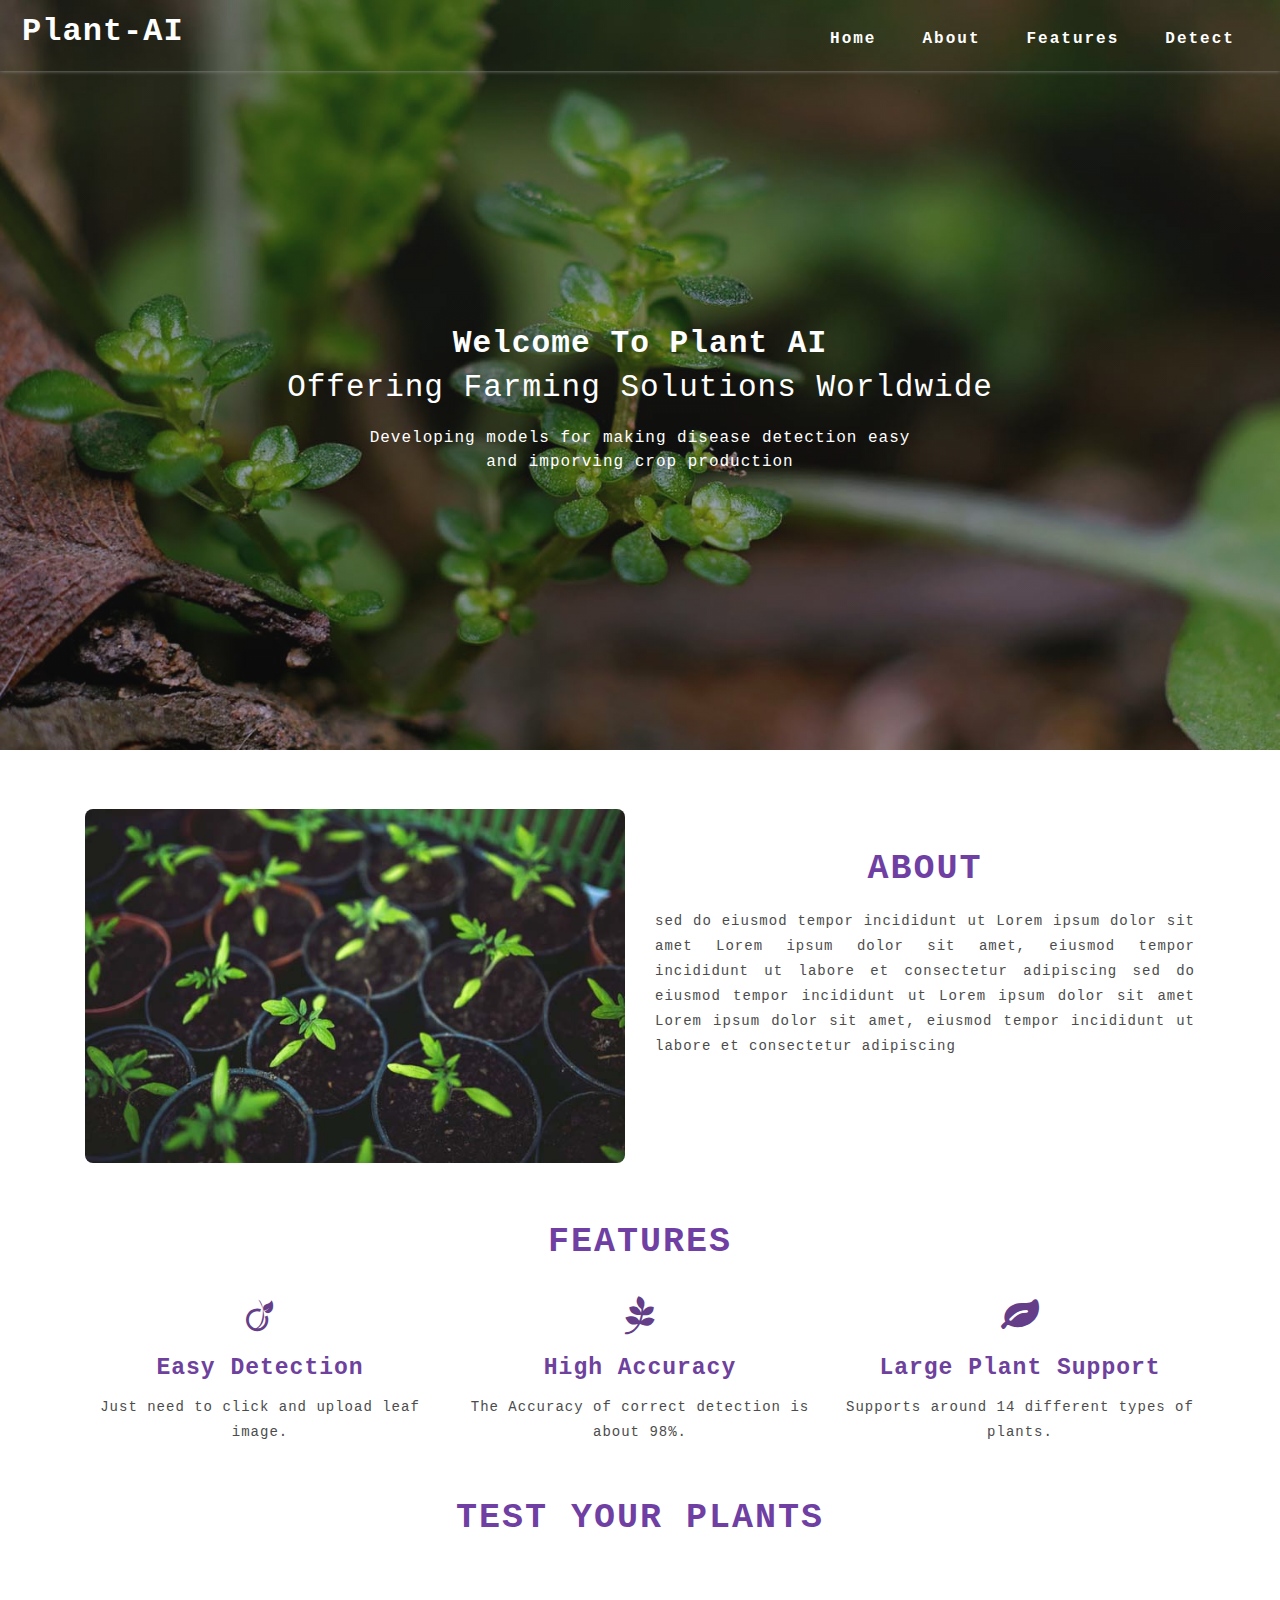
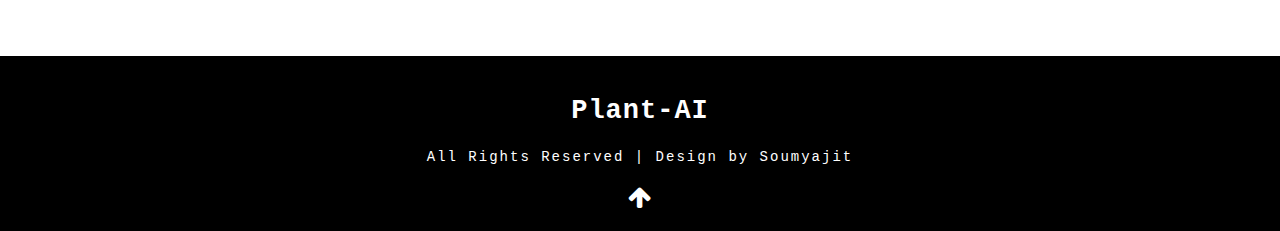
<file: Flask/Template/index.html>
<!DOCTYPE html>
<html>

<head>
  <title>Plant AI</title>
  <!--meta tags -->
  <meta charset="UTF-8">
  <meta name="viewport" content="width=device-width, initial-scale=1">
  <!--//meta tags ends here-->
  <!--booststrap-->
  <link rel="stylesheet" href="https://maxcdn.bootstrapcdn.com/bootstrap/4.0.0/css/bootstrap.min.css"
    integrity="sha384-Gn5384xqQ1aoWXA+058RXPxPg6fy4IWvTNh0E263XmFcJlSAwiGgFAW/dAiS6JXm" crossorigin="anonymous">
  <!--//booststrap end-->

  <!-- font-awesome icons -->
  <link rel="stylesheet" href="https://cdnjs.cloudflare.com/ajax/libs/font-awesome/4.7.0/css/font-awesome.min.css"
    integrity="sha512-SfTiTlX6kk+qitfevl/7LibUOeJWlt9rbyDn92a1DqWOw9vWG2MFoays0sgObmWazO5BQPiFucnnEAjpAB+/Sw=="
    crossorigin="anonymous" />
  <!-- //font-awesome icons -->

  <!--stylesheets-->
  <link href="css/style.css" rel='stylesheet' type='text/css' media="all">
  <!--//stylesheets-->

</head>

<body>
  <div class="main-top" id="home">
    <!-- header -->
    <div class="headder-top">
      <!-- nav -->
      <nav>
        <div id="logo">
          <h1><a href="index.html">Plant-AI</a></h1>
        </div>
        <label for="drop" class="toggle">Menu</label>
        <input type="checkbox" id="drop">
        <ul class="menu mt-2">
          <li class="active"><a href="#home">Home</a></li>
          <li><a href="#about">About</a></li>
          <li><a href="#features">Features</a></li>
          <li><a href="#test">Detect</a></li>
        </ul>
      </nav>
      <!-- //nav -->
    </div>
    <!-- //header -->
    <!-- banner -->
    <div class="main-banner text-center">
      <div class="container">
        <div class="style-banner">
          <h4 class="mb-2">Welcome To Plant AI</h4>
          <h5>Offering Farming Solutions Worldwide
          </h5>
        </div>
        <div class="two-demo-button mt-md-4 mt-3">
          <p> Developing models for making disease detection easy and imporving crop production</p>
        </div>

      </div>
    </div>
  </div>
  <!-- //banner -->

  <!-- about -->
  <section class="about py-lg-4 py-md-3 py-sm-3 py-3" id="about">
    <div class="container py-lg-5 py-md-4 py-sm-4 py-3">
      <div class="row">
        <div class="col-lg-6 about-imgs-txt pt-10">
          <img src="images/4.jpg" alt="news image" class="img-fluid" style="border-radius: 8px;">
        </div>
        <div class="col-lg-6 text-justify about-two-grids pt-5">
          <h3 class="title  mb-md-4 mb-sm-3 mb-3 text-center">About</h3>
          <div class="about-para-txt">
            <p>sed do eiusmod tempor incididunt ut Lorem ipsum dolor sit amet Lorem ipsum dolor sit amet, eiusmod tempor
              incididunt ut labore et consectetur adipiscing sed do eiusmod tempor incididunt ut Lorem ipsum dolor sit
              amet Lorem ipsum dolor sit amet, eiusmod tempor incididunt ut labore et consectetur adipiscing</p>
          </div>
        </div>
      </div>
    </div>
  </section>
  <!-- //about -->

  <!-- service -->
  <section class="service pb-5 " id="features">
    <div class="container ">
      <h3 class="title text-center mb-3">Features</h3>
      <div class="row">
        <div class="col-lg-4 col-md-6 col-sm-6 mt-lg-4 mt-3 service-grid-wthree text-center">
          <div class="ser-Agriculture-grid">
            <div class="about-icon mb-md-4 mb-3">
              <span class="fa fa-viadeo" aria-hidden="true"></span>
            </div>
            <div class="ser-sevice-grid">
              <h4 class="pb-3">Easy Detection</h4>
              <p>Just need to click and upload leaf image.</p>
            </div>
          </div>
        </div>
        <div class="col-lg-4 col-md-6 col-sm-6 mt-lg-4 mt-3 service-grid-wthree text-center">
          <div class="ser-Agriculture-grid">
            <div class="about-icon mb-md-4 mb-3">
              <span class="fa fa-pagelines" aria-hidden="true"></span>
            </div>
            <div class="ser-sevice-grid">
              <h4 class="pb-3">High Accuracy</h4>
              <p>The Accuracy of correct detection is about 98%.</p>
            </div>
          </div>
        </div>
        <div class="col-lg-4 col-md-6 col-sm-6 mt-lg-4 mt-3 service-grid-wthree text-center">
          <div class="ser-Agriculture-grid">
            <div class="about-icon mb-md-4 mb-3">
              <span class="fa fa-leaf" aria-hidden="true"></span>
            </div>
            <div class="ser-sevice-grid">
              <h4 class="pb-3">Large Plant Support</h4>
              <p>Supports around 14 different types of plants.</p>
            </div>
          </div>
        </div>
      </div>
    </div>
  </section>


  <section class="blog_w3ls py-3 pb-5 pt-10" id="test">
    <div class="container pb-xl-5 pb-lg-3">
      <h3 class="title text-center mb-lg-5 mb-md-4 mb-sm-4 mb-3"> Test Your Plants</h3>
      <div class="row">

      </div>
    </div>

  </section>

  <!-- footer -->
  <footer>
    <div class="container pt-5 pb-3">
      <div class="footer-w3layouts-head text-center">
        <h2><a href="index.html">Plant-AI</a></h2>
      </div>
      <div class="bottem-wthree-footer text-center pt-md-4 pt-3">
        <p>
          All Rights Reserved | Design by Soumyajit
        </p>
      </div>
      <!-- move icon -->
      <div class="text-center">
        <a href="#home" class="move-top text-center mt-3"><i class="fa fa-arrow-up" aria-hidden="true"></i></a>
      </div>
      <!--//move icon -->
    </div>
  </footer>
  <!--//footer -->

  <script src="https://code.jquery.com/jquery-3.2.1.slim.min.js"
    integrity="sha384-KJ3o2DKtIkvYIK3UENzmM7KCkRr/rE9/Qpg6aAZGJwFDMVNA/GpGFF93hXpG5KkN"
    crossorigin="anonymous"></script>
  <script src="https://cdnjs.cloudflare.com/ajax/libs/popper.js/1.12.9/umd/popper.min.js"
    integrity="sha384-ApNbgh9B+Y1QKtv3Rn7W3mgPxhU9K/ScQsAP7hUibX39j7fakFPskvXusvfa0b4Q"
    crossorigin="anonymous"></script>
  <script src="https://maxcdn.bootstrapcdn.com/bootstrap/4.0.0/js/bootstrap.min.js"
    integrity="sha384-JZR6Spejh4U02d8jOt6vLEHfe/JQGiRRSQQxSfFWpi1MquVdAyjUar5+76PVCmYl"
    crossorigin="anonymous"></script>
</body>

</html>
</file>
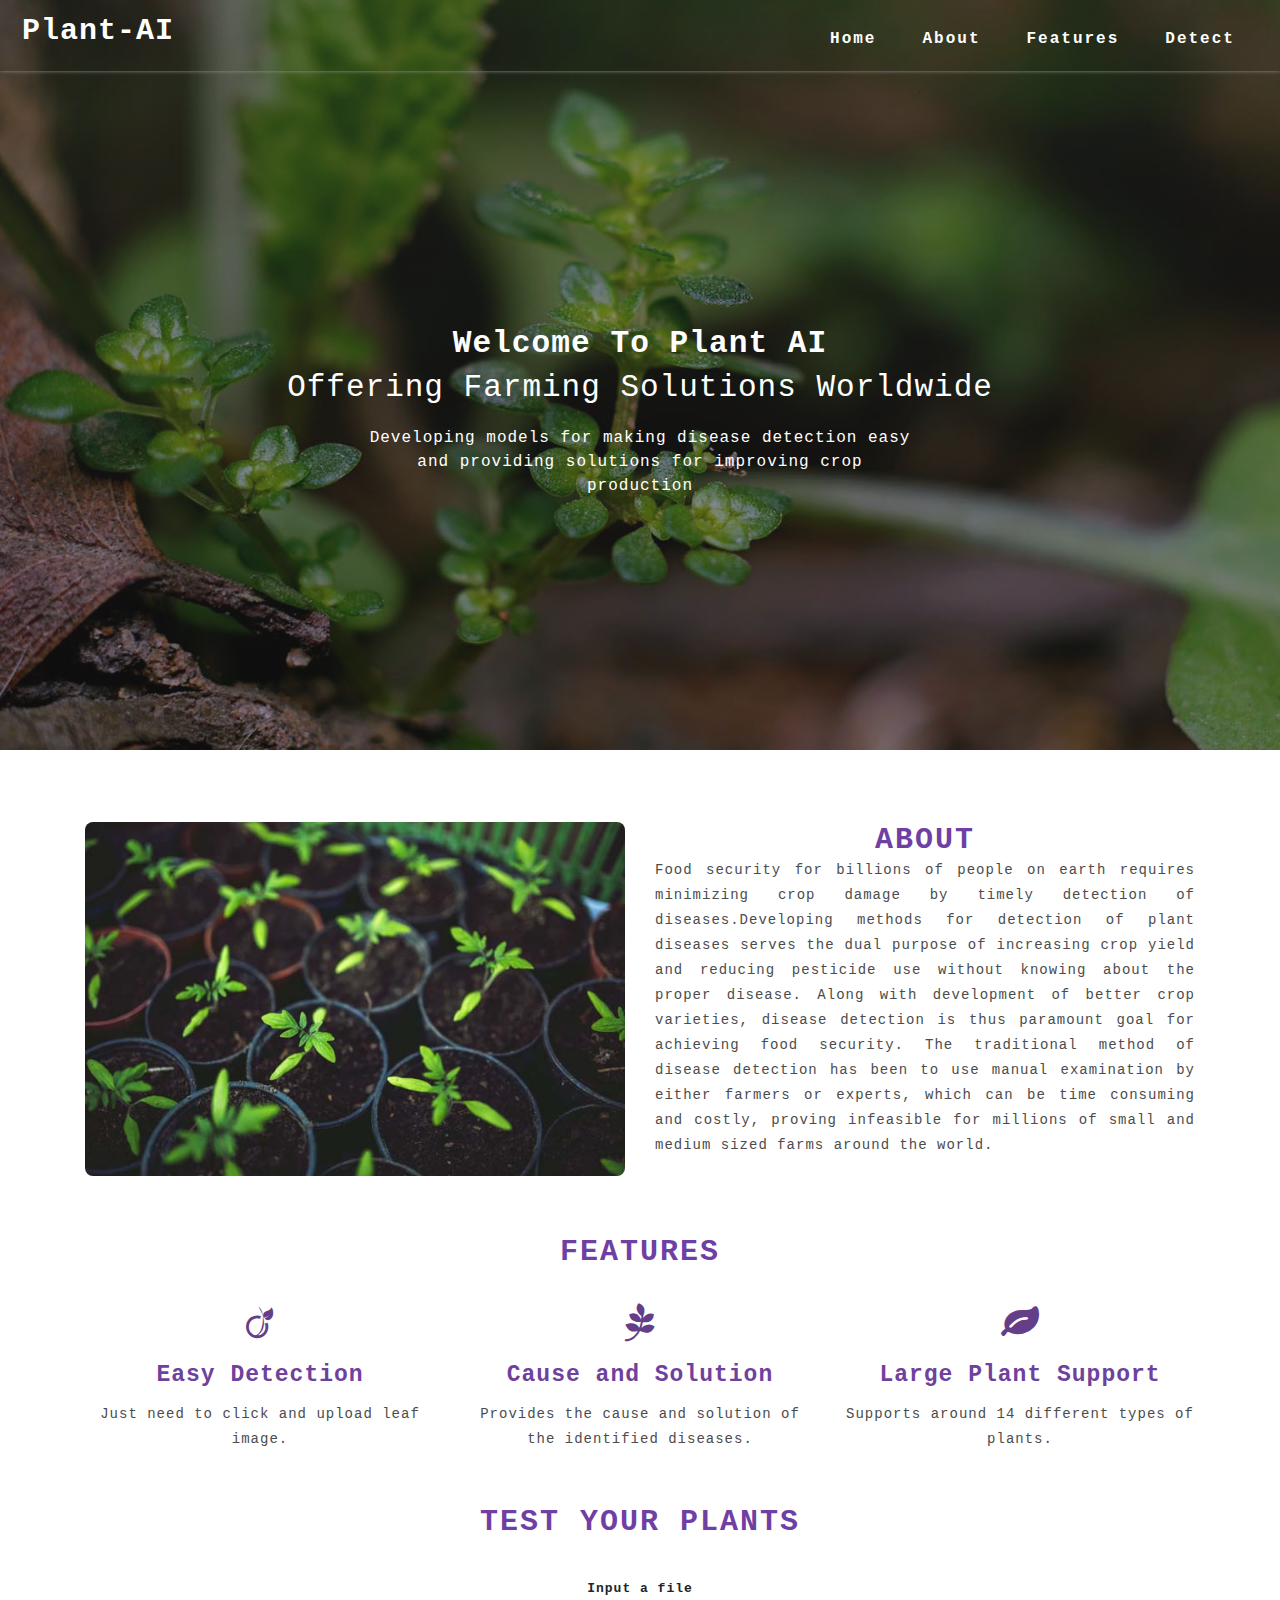
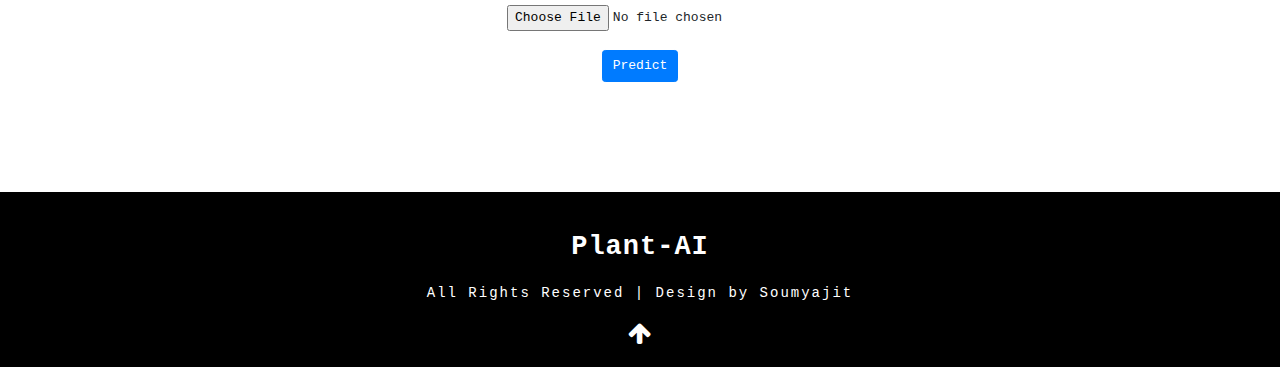
<file: Flask/templates/index.html>
<!DOCTYPE html>
<html>

<head>
  <title>Plant AI</title>
  <!--meta tags -->
  <meta charset="UTF-8">
  <meta name="viewport" content="width=device-width, initial-scale=1">
  <!--//meta tags ends here-->
  <!--booststrap-->
  <link rel="stylesheet" href="https://maxcdn.bootstrapcdn.com/bootstrap/4.0.0/css/bootstrap.min.css"
    integrity="sha384-Gn5384xqQ1aoWXA+058RXPxPg6fy4IWvTNh0E263XmFcJlSAwiGgFAW/dAiS6JXm" crossorigin="anonymous">
  <!--//booststrap end-->

  <!-- font-awesome icons -->
  <link rel="stylesheet" href="https://cdnjs.cloudflare.com/ajax/libs/font-awesome/4.7.0/css/font-awesome.min.css"
    integrity="sha512-SfTiTlX6kk+qitfevl/7LibUOeJWlt9rbyDn92a1DqWOw9vWG2MFoays0sgObmWazO5BQPiFucnnEAjpAB+/Sw=="
    crossorigin="anonymous" />
  <!-- //font-awesome icons -->

  <!--stylesheets-->
  <link href="../static/styles/style.css" rel='stylesheet' type='text/css' media="all">
  <!--//stylesheets-->

</head>

<body>
  <div class="main-top" id="home">
    <!-- header -->
    <div class="headder-top">
      <!-- nav -->
      <nav>
        <div id="logo">
          <h1><a href="index.html">Plant-AI</a></h1>
        </div>
        <label for="drop" class="toggle">Menu</label>
        <input type="checkbox" id="drop">
        <ul class="menu mt-2">
          <li class="active"><a href="#home">Home</a></li>
          <li><a href="#about">About</a></li>
          <li><a href="#features">Features</a></li>
          <li><a href="#test">Detect</a></li>
        </ul>
      </nav>
      <!-- //nav -->
    </div>
    <!-- //header -->
    <!-- banner -->
    <div class="main-banner text-center">
      <div class="container">
        <div class="style-banner">
          <h4 class="mb-2">Welcome To Plant AI</h4>
          <h5>Offering Farming Solutions Worldwide
          </h5>
        </div>
        <div class="two-demo-button mt-md-4 mt-3">
          <p> Developing models for making disease detection easy and providing solutions for improving crop production
          </p>
        </div>

      </div>
    </div>
  </div>
  <!-- //banner -->

  <!-- about -->
  <section class="about py-lg-4 py-md-3 py-sm-3 py-3" id="about">
    <div class="container py-lg-5 py-md-4 py-sm-4 py-3">
      <div class="row">
        <div class="col-lg-6 about-imgs-txt pt-3">
          <img src="../static/images/4.jpg" alt="news image" class="img-fluid" style="border-radius: 8px;">
        </div>
        <div class="col-lg-6 text-justify about-two-grids pt-3">
          <h3 class="title text-center">About</h3>
          <div class="about-para-txt">
            <p>Food security for billions of people on earth requires minimizing crop damage by timely detection of
              diseases.Developing methods for detection of plant diseases serves the dual purpose of increasing crop
              yield and reducing pesticide use without knowing about the proper disease. Along with development of
              better crop varieties, disease detection is thus paramount goal for achieving food security. The
              traditional method of disease detection has been to use manual examination by either farmers or experts,
              which can be time consuming and costly, proving infeasible for millions of small and medium sized farms
              around the world.</p>
          </div>
        </div>
      </div>
    </div>
  </section>
  <!-- //about -->

  <!-- service -->
  <section class="service pb-5 " id="features">
    <div class="container ">
      <h3 class="title text-center mb-3">Features</h3>
      <div class="row">
        <div class="col-lg-4 col-md-6 col-sm-6 mt-lg-4 mt-3 service-grid-wthree text-center">
          <div class="ser-Agriculture-grid">
            <div class="about-icon mb-md-4 mb-3">
              <span class="fa fa-viadeo" aria-hidden="true"></span>
            </div>
            <div class="ser-sevice-grid">
              <h4 class="pb-3">Easy Detection</h4>
              <p>Just need to click and upload leaf image.</p>
            </div>
          </div>
        </div>
        <div class="col-lg-4 col-md-6 col-sm-6 mt-lg-4 mt-3 service-grid-wthree text-center">
          <div class="ser-Agriculture-grid">
            <div class="about-icon mb-md-4 mb-3">
              <span class="fa fa-pagelines" aria-hidden="true"></span>
            </div>
            <div class="ser-sevice-grid">
              <h4 class="pb-3">Cause and Solution</h4>
              <p>Provides the cause and solution of the identified diseases.</p>
            </div>
          </div>
        </div>
        <div class="col-lg-4 col-md-6 col-sm-6 mt-lg-4 mt-3 service-grid-wthree text-center">
          <div class="ser-Agriculture-grid">
            <div class="about-icon mb-md-4 mb-3">
              <span class="fa fa-leaf" aria-hidden="true"></span>
            </div>
            <div class="ser-sevice-grid">
              <h4 class="pb-3">Large Plant Support</h4>
              <p>Supports around 14 different types of plants.</p>
            </div>
          </div>
        </div>
      </div>
    </div>
  </section>


  <section class="blog_w3ls py-3 pb-5 pt-10" id="test">
    <div class="container pb-xl-5 pb-lg-3">
      <h3 class="title text-center mb-lg-5 mb-md-4 mb-sm-4 mb-3"> Test Your Plants</h3>
      <div class="row" style="justify-content: center;">
        <form action="{{ url_for('predict') }}" method="POST" enctype=multipart/form-data>
          <div class="form-group text-center">
            <label for="exampleFormControlFile1"><b>Input a file</b></label>
            <input type="file" name="file" class="form-control-file" id="inputImage" onchange=previewImage(event)
              required>
            <br />
            <button class="btn btn-primary" type="submit"> Predict </button>
          </div>
        </form>
      </div>
      <img id="output-image" class="rounded mx-auto d-block" />
      <br />
    </div>

  </section>

  <!-- footer -->
  <footer>
    <div class="container pt-5 pb-3">
      <div class="footer-w3layouts-head text-center">
        <h2><a href="index.html">Plant-AI</a></h2>
      </div>
      <div class="bottem-wthree-footer text-center pt-md-4 pt-3">
        <p>
          All Rights Reserved | Design by Soumyajit
        </p>
      </div>
      <!-- move icon -->
      <div class="text-center">
        <a href="#home" class="move-top text-center mt-3"><i class="fa fa-arrow-up" aria-hidden="true"></i></a>
      </div>
      <!--//move icon -->
    </div>
  </footer>
  <!--//footer -->

  <script src="https://code.jquery.com/jquery-3.2.1.slim.min.js"
    integrity="sha384-KJ3o2DKtIkvYIK3UENzmM7KCkRr/rE9/Qpg6aAZGJwFDMVNA/GpGFF93hXpG5KkN"
    crossorigin="anonymous"></script>
  <script src="https://cdnjs.cloudflare.com/ajax/libs/popper.js/1.12.9/umd/popper.min.js"
    integrity="sha384-ApNbgh9B+Y1QKtv3Rn7W3mgPxhU9K/ScQsAP7hUibX39j7fakFPskvXusvfa0b4Q"
    crossorigin="anonymous"></script>
  <script src="https://maxcdn.bootstrapcdn.com/bootstrap/4.0.0/js/bootstrap.min.js"
    integrity="sha384-JZR6Spejh4U02d8jOt6vLEHfe/JQGiRRSQQxSfFWpi1MquVdAyjUar5+76PVCmYl"
    crossorigin="anonymous"></script>

  <script>
    function previewImage(event) {
      var reader = new FileReader();
      reader.onload = function () {
        var output = document.getElementById('output-image')
        output.src = reader.result;
      }
      reader.readAsDataURL(event.target.files[0]);
    }
  </script>
</body>

</html>
</file>
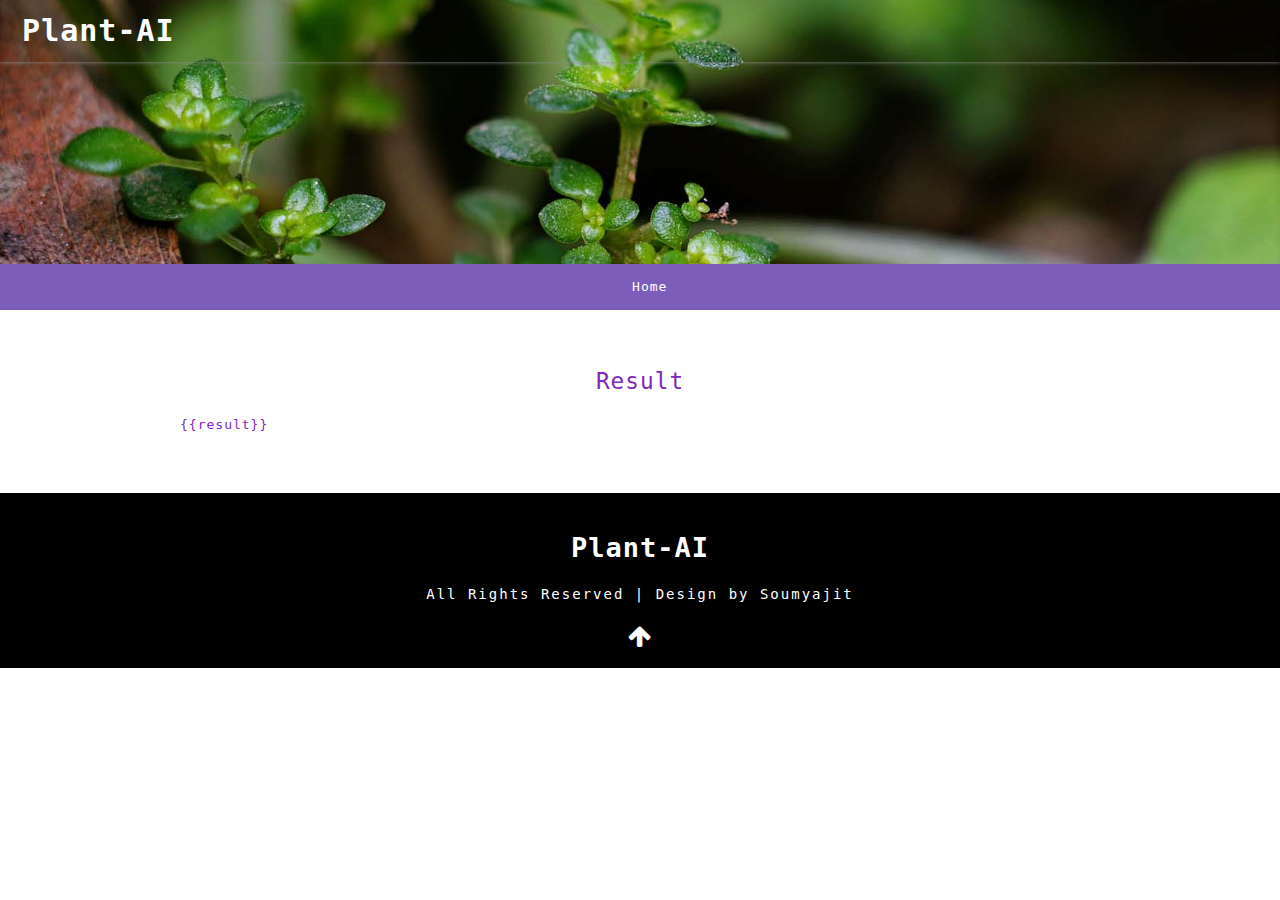
<file: Flask/templates/display.html>
<!DOCTYPE html>
<html>

<head>
  <title>Plant AI</title>
  <!--meta tags -->
  <meta charset="UTF-8">
  <meta name="viewport" content="width=device-width, initial-scale=1">
  <!--//meta tags ends here-->
  <!--booststrap-->
  <link rel="stylesheet" href="https://maxcdn.bootstrapcdn.com/bootstrap/4.0.0/css/bootstrap.min.css"
    integrity="sha384-Gn5384xqQ1aoWXA+058RXPxPg6fy4IWvTNh0E263XmFcJlSAwiGgFAW/dAiS6JXm" crossorigin="anonymous">
  <!--//booststrap end-->

  <!-- font-awesome icons -->
  <link rel="stylesheet" href="https://cdnjs.cloudflare.com/ajax/libs/font-awesome/4.7.0/css/font-awesome.min.css"
    integrity="sha512-SfTiTlX6kk+qitfevl/7LibUOeJWlt9rbyDn92a1DqWOw9vWG2MFoays0sgObmWazO5BQPiFucnnEAjpAB+/Sw=="
    crossorigin="anonymous" />
  <!-- //font-awesome icons -->

  <!--stylesheets-->
  <link href="../static/styles/style.css" rel='stylesheet' type='text/css' media="all">
  <!--//stylesheets-->

</head>

<body>
  <!--headder-->
  <div class="header-outs inner_page-banner" id="home">
    <div class="headder-top">
      <!-- nav -->
      <nav>
        <div id="logo">
          <h1><a href="/">Plant-AI</a></h1>
        </div>

      </nav>
      <!-- //nav -->
    </div>
  </div>
  <!--//headder-->
  <!-- short -->
  <div class="using-border py-3">
    <div class="inner_breadcrumb  ml-4">
      <ul class="short_ls">
        <li>
          <a href="/">Home</a>
      </ul>
    </div>
  </div>
  <!-- //short-->
  <!-- about -->
  <section class="about py-lg-4 py-md-3 py-sm-3 py-3" id="about">
    <div class="container py-lg-5 py-md-4 py-sm-4 py-3">
      <div class="row" style="justify-content: center;">
        <div class="col-md-10 about-two-grids">
          <h3 class="mb-md-4 mb-sm-3 mb-3 text-center">Result</h3>
          <div class="about-para-txt text-justify">
            {{result}}

          </div>
        </div>
      </div>
    </div>
  </section>
  <!-- //about -->

  <!-- footer -->
  <footer>
    <div class="container pt-5 pb-3">
      <div class="footer-w3layouts-head text-center">
        <h2><a href="/">Plant-AI</a></h2>
      </div>
      <div class="bottem-wthree-footer text-center pt-md-4 pt-3">
        <p>
          All Rights Reserved | Design by Soumyajit
        </p>
      </div>
      <!-- move icon -->
      <div class="text-center">
        <a href="#home" class="move-top text-center mt-3"><i class="fa fa-arrow-up" aria-hidden="true"></i></a>
      </div>
      <!--//move icon -->
    </div>
  </footer>
  <!--//footer -->

  <script src="https://code.jquery.com/jquery-3.2.1.slim.min.js"
    integrity="sha384-KJ3o2DKtIkvYIK3UENzmM7KCkRr/rE9/Qpg6aAZGJwFDMVNA/GpGFF93hXpG5KkN"
    crossorigin="anonymous"></script>
  <script src="https://cdnjs.cloudflare.com/ajax/libs/popper.js/1.12.9/umd/popper.min.js"
    integrity="sha384-ApNbgh9B+Y1QKtv3Rn7W3mgPxhU9K/ScQsAP7hUibX39j7fakFPskvXusvfa0b4Q"
    crossorigin="anonymous"></script>
  <script src="https://maxcdn.bootstrapcdn.com/bootstrap/4.0.0/js/bootstrap.min.js"
    integrity="sha384-JZR6Spejh4U02d8jOt6vLEHfe/JQGiRRSQQxSfFWpi1MquVdAyjUar5+76PVCmYl"
    crossorigin="anonymous"></script>
</body>

</html>
</file>
<file: Flask/Template/css/style.css>
html {
  scroll-behavior: smooth;
}

html,
body {
  padding: 0;
  margin: 0;
  background: #fff;
  letter-spacing: 1px;
  font-family: monospace;
}

body a {
  outline: none;
  transition: 0.5s all;
  -webkit-transition: 0.5s all;
  -moz-transition: 0.5s all;
  -o-transition: 0.5s all;
  -ms-transition: 0.5s all;
  text-decoration: none;
  cursor: pointer !important;
}
button,
.btn {
  cursor: pointer !important;
}

body a:hover {
  text-decoration: none;
}

body a:focus,
a:hover {
  text-decoration: none;
}

input[type="button"],
input[type="submit"] {
  transition: 0.5s all;
  -webkit-transition: 0.5s all;
  -moz-transition: 0.5s all;
  -o-transition: 0.5s all;
  -ms-transition: 0.5s all;
  letter-spacing: 1px;
  font-family: "Mada", sans-serif;
}

select,
input[type="email"],
input[type="text"],
input[type="password"],
input[type="button"],
input[type="submit"],
textarea {
  font-family: "Mada", sans-serif;
  transition: 0.5s all;
  -webkit-transition: 0.5s all;
  -moz-transition: 0.5s all;
  -o-transition: 0.5s all;
  -ms-transition: 0.5s all;
  letter-spacing: 1px;
}

h1,
h2,
h3,
h4,
h5,
h6 {
  margin: 0;
  padding: 0;
  letter-spacing: 1px;
}

p {
  margin: 0;
  padding: 0;
  letter-spacing: 1px;
}

ul {
  margin: 0;
  padding: 0;
  list-style-type: none;
}

ul li {
  display: inline-block;
}

/*-- //Reset-Code --*/

.title {
  font-size: 30px;
  color: #703fa3;
  letter-spacing: 2px;
  font-weight: 700;
  text-transform: uppercase;
}

h5.card-title a,
h5.card-title {
  color: #000;
  font-weight: 700;
  font-size: 22px;
  line-height: 1.5;
}
.blog_w3icon span {
  color: #777;
  text-transform: uppercase;
  font-size: 12px;
  word-spacing: 3px;
  letter-spacing: 1px;
}
.collection-w3layouts h4,
.ser-sevice-grid h4,
.clients-txt-ile h4,
.contact-list-grid h4,
.blog-left-sub h4 a,
.comments-grid-right h4,
.single-title h4 {
  font-size: 25px;
  color: #6e419d;
  font-weight: bold;
}

.about-grid-title p,
.about-para-txt p,
.collection-w3layouts p,
.ser-sevice-grid p,
.clients-color-ile p,
.contact-list-grid p a,
.contact-list-grid p,
.blog-left-sub p,
.blog-image p,
.blog-date-time ul li a,
.single-title p,
.single-title ul li,
.single-title ul li a {
  font-size: 14px;
  color: #4c4c4c;
  line-height: 25px;
}

/* header */

/* navigation */

/* CSS Document */

.toggle-2,
.toggle,
[id^="drop"] {
  display: none;
}

/* Giving a background-color to the nav container. */

nav {
  margin: 0;
  padding: 0;
}

#logo a {
  float: left;
  display: initial;
  font-weight: 700;
  font-size: 35px;
  letter-spacing: 1px;
  color: #fff;
  padding: 0;
}

/* Since we'll have the "ul li" "float:left"
* we need to add a clear after the container. */

nav:after {
  content: "";
  display: table;
  clear: both;
}

/* Removing padding, margin and "list-style" from the "ul",
* and adding "position:reltive" */

nav ul {
  float: right;
  padding: 0;
  margin: 0;
  list-style: none;
  position: relative;
}

/* Positioning the navigation items inline */
nav ul li {
  margin: 0px;
  float: left;
}

/* Styling the links */

nav ul li a {
  color: #fff;
  text-transform: capitalize;
  font-weight: 700;
  font-size: 16px;
  letter-spacing: 2px;
  background: transparent;
  padding: 7px 20px;
  display: inline-block;
  transition: 0.5s all;
  -webkit-transition: 0.5s all;
  -moz-transition: 0.5s all;
  -o-transition: 0.5s all;
  -ms-transition: 0.5s all;
}

nav ul li ul li:hover {
  background: #000;
}

.menu li .drop-text:hover {
  color: #fff;
  border: none;
}

/* Background color change on Hover */

/*.menu li.active a,.menu li a:hover{border-bottom: 1px solid #d4d4d4;}*/

.menu li a:hover {
  opacity: 0.8;
  color: #fff;
  transition: 0.5s all;
  -webkit-transition: 0.5s all;
  -moz-transition: 0.5s all;
  -o-transition: 0.5s all;
  -ms-transition: 0.5s all;
}

/* Hide Dropdowns by Default
* and giving it a position of absolute */

nav ul ul {
  display: none;
  position: absolute;
  top: 33px;
  background: #000;
  padding: 10px;
  border-radius: 4px;
  box-shadow: -1px 1px 5px black;
}

/* Display Dropdowns on Hover */

nav ul li:hover > ul {
  display: inherit;
}

/* Fisrt Tier Dropdown */

nav ul ul li {
  width: 170px;
  float: none;
  display: list-item;
  position: relative;
}

nav ul ul li a {
  color: #fff;
  padding: 5px 10px;
  display: block;
  background: transparent;
}

/* Second, Third and more Tiers	
* We move the 2nd and 3rd etc tier dropdowns to the left
* by the amount of the width of the first tier.
*/

nav ul ul ul li {
  position: relative;
  top: -60px;
  /* has to be the same number as the "width" of "nav ul ul li" */
  left: 170px;
}

/* Change ' +' in order to change the Dropdown symbol */

li > a:only-child:after {
  content: "";
}

a.reqe-button {
  border: 2px solid rgba(255, 255, 255, 0.35);
  border-radius: 4px;
}

/* Media Queries
--------------------------------------------- */

@media (max-width: 800px) {
  nav a {
    font-size: 13px;
  }
}

@media all and (max-width: 767px) {
  #logo {
    display: block;
    padding: 0;
    width: 100%;
    text-align: center;
    float: none;
  }
  nav {
    margin: 0;
  }
  /* Hide the navigation menu by default */
  /* Also hide the  */
  .toggle + a,
  .menu {
    display: none;
  }
  /* Stylinf the toggle lable */
  .toggle {
    display: block;
    padding: 6px 17px;
    font-size: 14px;
    text-decoration: none;
    border: none;
    float: right;
    background-color: #fd5c63;
    color: #fff;
    border-radius: 50px;
    cursor: pointer;
  }
  .menu .toggle {
    float: none;
    text-align: center;
    margin: auto;
    max-width: 138px;
    padding: 10px 18px;
    font-weight: normal;
    font-size: 15px;
    letter-spacing: 1px;
    transition: 0.5s all;
    -webkit-transition: 0.5s all;
    -moz-transition: 0.5s all;
    -o-transition: 0.5s all;
    -ms-transition: 0.5s all;
  }
  .menu .toggle:hover {
    color: #000;
    opacity: 0.8;
    transition: 0.5s all;
    -webkit-transition: 0.5s all;
    -moz-transition: 0.5s all;
    -o-transition: 0.5s all;
    -ms-transition: 0.5s all;
  }
  .toggle:hover {
    color: #000;
    transition: 0.5s all;
    -webkit-transition: 0.5s all;
    -moz-transition: 0.5s all;
    -o-transition: 0.5s all;
    -ms-transition: 0.5s all;
  }
  label.toggle.toogle-2 {
    background: transparent;
    text-transform: capitalize;
    font-size: 14px;
    color: #000;
  }
  /* Display Dropdown when clicked on Parent Lable */
  [id^="drop"]:checked + ul {
    display: block;
    background: #fd5c63;
    padding: 15px 0;
    text-align: center;
    width: 100%;
    z-index: 999;
  }
  /* Change menu item's width to 100% */
  nav ul li {
    display: block;
    width: 100%;
    padding: 5px 0;
  }
  nav ul ul .toggle,
  nav ul ul a {
    padding: 0 40px;
  }
  nav ul ul ul a {
    padding: 0 80px;
  }
  nav a:hover,
  nav ul ul ul a {
    background-color: transparent;
  }
  nav ul li ul li .toggle,
  nav ul ul a,
  nav ul ul ul a {
    padding: 14px 20px;
    color: #fff;
    font-size: 15px;
  }
  /* 
nav ul li ul li .toggle,
nav ul ul a {
background-color: #212121;
} */
  /* Hide Dropdowns by Default */
  nav ul ul {
    float: none;
    position: static;
    color: #ffffff;
    /* has to be the same number as the "line-height" of "nav a" */
  }
  /* Hide menus on hover */
  nav ul ul li:hover > ul,
  nav ul li:hover > ul {
    display: none;
  }
  /* Fisrt Tier Dropdown */
  nav ul ul li {
    display: block;
    width: 100%;
    padding: 0;
  }
  nav ul ul ul li {
    position: static;
    /* has to be the same number as the "width" of "nav ul ul li" */
  }
  nav a {
    color: #000;
    font-size: 15px;
  }
  .menu li.active a,
  .menu li a:hover {
    background: transparent;
  }
}

@media all and (max-width: 568px) {
  nav a,
  .menu .toggle,
  nav ul li ul li .toggle,
  nav ul ul a,
  nav ul ul ul a {
    font-size: 14px;
  }
}

@media all and (max-width: 320px) {
  nav a,
  .menu .toggle,
  nav ul li ul li .toggle,
  nav ul ul a,
  nav ul ul ul a {
    font-size: 13px;
  }
}

/*-- dropdown --*/

/* banner */

.main-top {
  background: linear-gradient(rgba(46, 46, 46, 0.418), rgba(27, 27, 27, 0.349)),
    url(../images/b7.jpg) no-repeat bottom;
  background-size: cover;
  -webkit-background-size: cover;
  -moz-background-size: cover;
  -o-background-size: cover;
  -ms-background-size: cover;
  min-height: 800px;
}

.headder-top {
  position: absolute;
  width: 100%;
  padding: 1em 3em;
  box-shadow: 0 0 4px #8f8f8f;
}

.style-banner {
  padding-top: 25em;
}

.style-banner h5 {
  font-size: 35px;
  color: #fff;
}

.two-demo-button p {
  color: #fff;
  font-weight: 400;
  font-size: 16px;
  width: 50%;
  margin: 0 auto;
}

.main-banner h4 {
  color: #fff;
  font-size: 2.7em;
  font-weight: 700;
}

.view-buttn a {
  font-size: 19px;
  color: #fd5c63;
  text-decoration: none;
  text-transform: capitalize;
  display: inline-block;
  letter-spacing: 1px;
  outline: none;
  font-weight: 700;
  border-radius: 0px;
  /* background-color: #fd5c63; */
  padding: 5px 3px;
  border: none;
  border-bottom: 1px solid #000;
}

.view-buttn a:hover,
button.btn1:hover,
.sent-butnn:hover {
  opacity: 0.8;
}

/* //banner */

/* about */

.about-oil-w3layouts {
  padding: 3em 1em;
  color: #000;
  background: #efefef;
  box-shadow: 0px 0px 10px #cecece;
}

.about-icon span {
  font-size: 40px;
  color: #643e88;
}

.about-fashion-two img,
.about-fashion-one img {
  box-shadow: -9px 10px 3px #fd5c63;
  box-shadow: -5px 2px 9px #afafaf;
}

/*--// about-- */

/*-- footer-- */

footer {
  background: #000;
}

.footer-w3layouts-head h2 a {
  font-size: 29px;
  font-weight: 600;
  color: #fff;
}

.bottem-wthree-footer p {
  font-size: 14px;
  color: #fff;
  letter-spacing: 2px;
}

.bottem-wthree-footer p a {
  color: #fd5c63;
}

a.move-top {
  display: inline-block;
  font-size: 25px;
  color: #fff;
}

/*--//footer-- */

/*--responsive--*/
@media (max-width: 1440px) {
  .main-top {
    min-height: 750px;
  }
  .style-banner {
    padding-top: 25em;
  }
  .main-banner h4 {
    font-size: 2.4em;
  }
  .style-banner h5 {
    font-size: 31px;
  }
  #logo a {
    font-size: 32px;
  }
  .title {
    font-size: 35px;
  }
  .collection-w3layouts h4,
  .ser-sevice-grid h4,
  .clients-txt-ile h4,
  .contact-list-grid h4,
  .blog-left-sub h4 a,
  .comments-grid-right h4,
  .single-title h4 {
    font-size: 23px;
  }
  .fashion-collet-txt h5 {
    font-size: 3.2em;
  }
  .about-icon span {
    font-size: 38px;
  }
  .inner_page-banner {
    min-height: 275px;
  }
  .number-w3three-info h5 {
    font-size: 41px;
  }
  .newsletter input[type="email"] {
    padding: 11px 15px;
  }
  button.btn1 {
    padding: 9.5px 0;
  }
  .address_mail_footer_grids iframe {
    height: 38em;
  }
}

@media (max-width: 1366px) {
  .title span {
    letter-spacing: 4px;
  }
  .counter-number {
    padding: 6em 2em;
  }
  .ser-fashion-grid {
    padding: 1.3em 1.5em;
  }
  .social-icons ul li a span {
    font-size: 26px;
  }
  .footer-w3layouts-head h2 a {
    font-size: 27px;
  }
}

@media (max-width: 1280px) {
  nav ul li a {
    padding: 7px 23px;
  }
  .headder-top {
    padding: 1em 1.7em;
  }
  .clients-color-ile.text-center {
    padding: 1.7em 1.2em;
  }
  .inner_page-banner {
    min-height: 264px;
  }
  button.btn1 {
    width: 22%;
  }
  .contact-forms textarea {
    height: 9em;
  }
}

@media (max-width: 1080px) {
  .two-demo-button p {
    font-size: 15px !important;
  }
  .main-top {
    min-height: 600px;
  }
  .main-banner h4 {
    font-size: 2.2em !important;
  }
  .style-banner h5 {
    font-size: 29px !important;
  }
  .view-buttn a {
    font-size: 18px !important;
  }
  .style-banner {
    padding-top: 18em;
  }
  .title {
    font-size: 39px !important;
  }
  .fashion-collet-txt h5 {
    font-size: 2.8em !important;
  }
  .about-icon span {
    font-size: 36px !important;
  }
  .newsletter {
    padding: 4em 8em;
  }
}

@media (max-width: 1050px) {
  #logo a {
    font-size: 30px !important;
  }
  .fashion-collet-txt h5 {
    font-size: 2.6em !important;
  }
  .fashion-collet-txt h6,
  .newsletter h4 {
    font-size: 32px !important;
  }
  .number-w3three-info h5 {
    font-size: 39px !important;
  }
}

@media (max-width: 1024px) {
  .headder-top {
    padding: 0.7em 1.5em;
  }
  .collection-w3layouts {
    padding-top: 2.5em;
  }
  .collection-w3layouts h4,
  .ser-sevice-grid h4,
  .clients-txt-ile h4,
  .contact-list-grid h4,
  .blog-left-sub h4 a,
  .comments-grid-right h4,
  .single-title h4 {
    font-size: 22px !important;
  }
  .footer-w3layouts-head h2 a {
    font-size: 25px !important;
  }
  .newsletter {
    padding: 3.5em 8em;
  }
  button.btn1 {
    width: 25%;
  }
}

@media (max-width: 991px) {
  .title span {
    font-size: 18px !important;
  }
  .view-buttn a {
    font-size: 17px !important;
  }
  .fashion-collet-txt h5 {
    font-size: 2.4em !important;
  }
  .clients-ile-img img {
    top: -20px;
    width: 17%;
  }
  .social-icons ul li a span {
    font-size: 23px !important;
  }
  .number-w3three-info h5 {
    font-size: 34px !important;
  }
  .service-grid-wthree:nth-child(3) {
    margin-top: 17px;
  }
  .newsletter {
    padding: 3.5em 6em;
  }
  .address_mail_footer_grids iframe {
    height: 36em;
  }
  .about-two-grids {
    margin-top: 1.5em;
  }
  .clients-ile-img img {
    top: -21px;
    width: 17%;
    right: 49px;
  }
}

@media (max-width: 900px) {
  nav ul li a {
    padding: 5px 20px;
  }
  .main-top {
    min-height: 550px;
  }
  .style-banner {
    padding-top: 12em;
  }
  .title {
    font-size: 37px !important;
  }
  .counter-number {
    padding: 5em 1.5em;
  }
  .fashion-collet-txt h5 {
    font-size: 2.2em !important;
  }
  .fashion-collet-txt h6,
  .newsletter h4 {
    font-size: 28px !important;
  }
  .social-icons ul li a span {
    margin: 0px 19px;
  }
  .about-icon span {
    font-size: 34px !important;
  }
  button.btn1 {
    width: 28%;
  }
}

@media (max-width: 800px) {
  .title span {
    letter-spacing: 3px;
  }
  .main-banner h4 {
    font-size: 2em !important;
  }
  .style-banner h5 {
    font-size: 27px !important;
  }
  .about-icon span {
    font-size: 31px !important;
  }
  .inner_page-banner {
    min-height: 235px;
  }
  .number-w3three-info h5 {
    font-size: 30px !important;
  }
  .newsletter {
    padding: 3em 6em;
  }
}

@media (max-width: 768px) {
  nav ul li a {
    padding: 5px 16px;
  }
  .counter-number {
    padding: 4em 1.5em;
  }
  #logo a {
    font-size: 28px !important;
  }
  .social-icons ul li a span {
    font-size: 21px !important;
  }
  .number-w3three-info h6 {
    font-size: 15px !important;
  }
  .newsletter input[type="email"] {
    padding: 9px 15px;
  }
  button.btn1 {
    padding: 6.5px 0;
    font-size: 15px !important;
  }
}

@media (max-width: 767px) {
  .two-demo-button p {
    width: 96%;
    font-size: 14px !important;
  }
  .collection-w3layouts:nth-child(1) {
    margin-bottom: 29px;
  }
  .collection-w3layouts {
    padding-top: 2em;
  }
  .fashion-collet-txt h5 {
    font-size: 2em !important;
  }
  .social-icons ul li a span {
    margin: 0px 16px;
  }
  .fashion-collet-txt h6,
  .newsletter h4 {
    font-size: 26px !important;
  }
  .about-imgs-txt:nth-child(2),
  .contact-form-txt {
    margin-top: 50px;
  }
  .number-w3three-info:nth-child(3),
  .number-w3three-info:nth-child(4) {
    margin-top: 20px;
  }
  .newsletter {
    padding: 2.5em 4em;
  }
  button.btn1 {
    width: 32%;
  }
  .contact-forms input,
  .contact-forms textarea {
    padding: 0.7em 0.7em;
  }
  .address_mail_footer_grids iframe {
    height: 26em;
  }
}

@media (max-width: 736px) {
  .style-banner h5 {
    font-size: 25px !important;
  }
  .about-icon span {
    font-size: 29px !important;
  }
  .clients-color-ile.text-center {
    padding: 1.5em 1.2em;
  }
  .collection-w3layouts h4,
  .ser-sevice-grid h4,
  .clients-txt-ile h4,
  .contact-list-grid h4,
  .blog-left-sub h4 a,
  .comments-grid-right h4,
  .single-title h4 {
    font-size: 21px !important;
  }
  button.btn1 {
    width: 34%;
  }
}

@media (max-width: 667px) {
  .main-top {
    min-height: 514px;
  }
  .style-banner {
    padding-top: 11em;
  }
  .title {
    font-size: 35px !important;
  }
  .view-buttn a {
    font-size: 16px !important;
  }
  .number-w3three-info h5 {
    font-size: 27px !important;
  }
  .contact-forms textarea {
    height: 8em;
  }
}

@media (max-width: 640px) {
  .main-banner h4 {
    font-size: 1.8em !important;
  }
  .title span {
    font-size: 17px !important;
  }
  .fashion-collet-txt h6,
  .newsletter h4 {
    font-size: 24px !important;
  }
  .social-icons ul li a span {
    font-size: 19px !important;
  }
  .newsletter {
    padding: 2em 3em;
  }
  .address_mail_footer_grids iframe {
    height: 23em;
  }
}

@media (max-width: 600px) {
  .collection-w3layouts {
    padding-top: 1.5em;
  }
  .adv-text {
    min-height: 245px;
  }
  .about-icon span {
    font-size: 27px !important;
  }
  .sent-butnn {
    font-size: 15px !important;
  }
}

@media (max-width: 568px) {
  .main-top {
    min-height: 454px;
  }
  .style-banner {
    padding-top: 10.5em;
  }
  .main-banner h4 {
    font-size: 1.6em !important;
  }
  .style-banner h5 {
    font-size: 22px !important;
  }
  .headder-top {
    padding: 0.7em 1.2em;
  }
  .about-two-grids {
    margin-top: 24px;
  }
  .counter-number {
    padding: 3em 1.5em;
  }
  .service-grid-wthree:nth-child(2) {
    margin-top: 20px;
  }
  .cilent-item {
    margin-top: 40px;
  }
  .clients-ile-img img {
    top: -33px;
    width: 13%;
  }
  .number-w3three-info h5 {
    font-size: 25px !important;
  }
  .inner_page-banner {
    min-height: 225px;
  }
  .gallery-img-grid:nth-child(2),
  .gallery-img-grid:nth-child(3) {
    margin-top: 20px;
  }
  .single-title,
  .contact-list-grid:nth-child(2) {
    margin-top: 25px;
  }
}

@media (max-width: 480px) {
  .two-demo-button p {
    padding-right: 1em;
  }
  .title {
    font-size: 34px !important;
    letter-spacing: 1px;
  }
  .title span {
    font-size: 16px !important;
    letter-spacing: 2px;
  }
  .view-buttn a {
    font-size: 15px !important;
  }
  .fashion-collet-txt h6,
  .newsletter h4 {
    font-size: 22px !important;
  }
  .bottem-wthree-footer p {
    letter-spacing: 1px;
  }
  .newsletter {
    padding: 2em 2em;
  }
  button.btn1 {
    width: 37%;
  }
  .address_mail_footer_grids iframe {
    height: 20em;
  }
}

@media (max-width: 440px) {
  #logo a {
    font-size: 27px !important;
  }
  .style-banner {
    padding-top: 11em;
  }
  .fashion-collet-txt h5 {
    font-size: 1.8em !important;
  }
  .clients-ile-img img {
    top: -26px;
  }
  .bottem-wthree-footer p {
    line-height: 28px;
  }
  button.btn1 {
    width: 40%;
  }
}

@media (max-width: 414px) {
  .main-top {
    min-height: 420px;
  }
  .style-banner {
    padding-top: 8.5em;
  }
  .title {
    font-size: 32px !important;
  }
  .ser-fashion-grid {
    padding: 1em 1em;
  }
  .clients-ile-img img {
    top: -21px;
  }
  .number-w3three-info h5 {
    font-size: 23px !important;
  }
  .newsletter {
    padding: 1.5em 1.5em;
  }
}

@media (max-width: 384px) {
  .main-banner h4 {
    font-size: 1.4em !important;
  }
  .style-banner h5 {
    font-size: 21px !important;
  }
  .counter-number {
    padding: 2em 1.5em;
  }
  .about-icon span {
    font-size: 25px !important;
  }
  .collection-w3layouts h4,
  .ser-sevice-grid h4,
  .clients-txt-ile h4,
  .contact-list-grid h4,
  .blog-left-sub h4 a,
  .comments-grid-right h4,
  .single-title h4 {
    font-size: 20px !important;
  }
  .clients-ile-img img {
    width: 15%;
  }
  button.btn1 {
    width: 43%;
  }
}

@media (max-width: 375px) {
  .fashion-collet-txt h5 {
    font-size: 1.6em !important;
  }
  .cilent-item {
    margin-top: 34px;
  }
  .social-icons ul li a span {
    margin: 0px 13px;
  }
  .footer-w3layouts-head h2 a {
    font-size: 23px !important;
  }
  .number-w3three-info h5 {
    font-size: 22px !important;
  }
  .social-icons ul li a span {
    font-size: 18px !important;
  }
}

@media (max-width: 320px) {
  .style-banner {
    padding-top: 8em;
  }
  .title {
    font-size: 30px !important;
  }
  .counter-number {
    padding: 2em 1em;
  }
  .clients-ile-img img {
    width: 18%;
  }
  .newsletter input[type="email"] {
    width: 100%;
  }
}
</file>
<file: Flask/static/styles/style.css>
html {
  scroll-behavior: smooth;
}

html,
body {
  padding: 0;
  margin: 0;
  background: #fff;
  letter-spacing: 1px;
  font-family: monospace;
}

body a {
  outline: none;
  transition: 0.5s all;
  -webkit-transition: 0.5s all;
  -moz-transition: 0.5s all;
  -o-transition: 0.5s all;
  -ms-transition: 0.5s all;
  text-decoration: none;
  cursor: pointer !important;
}
button,
.btn {
  cursor: pointer !important;
}

body a:hover {
  text-decoration: none;
}

body a:focus,
a:hover {
  text-decoration: none;
}

input[type="button"],
input[type="submit"] {
  transition: 0.5s all;
  -webkit-transition: 0.5s all;
  -moz-transition: 0.5s all;
  -o-transition: 0.5s all;
  -ms-transition: 0.5s all;
  letter-spacing: 1px;
  font-family: "Mada", sans-serif;
}

select,
input[type="email"],
input[type="text"],
input[type="password"],
input[type="button"],
input[type="submit"],
textarea {
  font-family: "Mada", sans-serif;
  transition: 0.5s all;
  -webkit-transition: 0.5s all;
  -moz-transition: 0.5s all;
  -o-transition: 0.5s all;
  -ms-transition: 0.5s all;
  letter-spacing: 1px;
}

h1,
h2,
h3,
h4,
h5,
h6 {
  margin: 0;
  padding: 0;
  letter-spacing: 1px;
}

p {
  margin: 0;
  padding: 0;
  letter-spacing: 1px;
}

ul {
  margin: 0;
  padding: 0;
  list-style-type: none;
}

ul li {
  display: inline-block;
}

/*-- //Reset-Code --*/

.title {
  font-size: 30px;
  color: #703fa3;
  letter-spacing: 2px;
  font-weight: 700;
  text-transform: uppercase;
}

h5.card-title a,
h5.card-title {
  color: #000;
  font-weight: 700;
  font-size: 22px;
  line-height: 1.5;
}
.blog_w3icon span {
  color: #777;
  text-transform: uppercase;
  font-size: 12px;
  word-spacing: 3px;
  letter-spacing: 1px;
}
.collection-w3layouts h4,
.ser-sevice-grid h4,
.clients-txt-ile h4,
.contact-list-grid h4,
.blog-left-sub h4 a,
.comments-grid-right h4,
.single-title h4 {
  font-size: 25px;
  color: #6e419d;
  font-weight: bold;
}

.about-grid-title p,
.about-para-txt p,
.collection-w3layouts p,
.ser-sevice-grid p,
.clients-color-ile p,
.contact-list-grid p a,
.contact-list-grid p,
.blog-left-sub p,
.blog-image p,
.blog-date-time ul li a,
.single-title p,
.single-title ul li,
.single-title ul li a {
  font-size: 14px;
  color: #4c4c4c;
  line-height: 25px;
}

/* header */

/* navigation */

/* CSS Document */

.toggle-2,
.toggle,
[id^="drop"] {
  display: none;
}

/* Giving a background-color to the nav container. */

nav {
  margin: 0;
  padding: 0;
}

#logo a {
  float: left;
  display: initial;
  font-weight: 700;
  font-size: 35px;
  letter-spacing: 1px;
  color: #fff;
  padding: 0;
}

/* Since we'll have the "ul li" "float:left"
* we need to add a clear after the container. */

nav:after {
  content: "";
  display: table;
  clear: both;
}

/* Removing padding, margin and "list-style" from the "ul",
* and adding "position:reltive" */

nav ul {
  float: right;
  padding: 0;
  margin: 0;
  list-style: none;
  position: relative;
}

/* Positioning the navigation items inline */
nav ul li {
  margin: 0px;
  float: left;
}

/* Styling the links */

nav ul li a {
  color: #fff;
  text-transform: capitalize;
  font-weight: 700;
  font-size: 16px;
  letter-spacing: 2px;
  background: transparent;
  padding: 7px 20px;
  display: inline-block;
  transition: 0.5s all;
  -webkit-transition: 0.5s all;
  -moz-transition: 0.5s all;
  -o-transition: 0.5s all;
  -ms-transition: 0.5s all;
}

nav ul li ul li:hover {
  background: #000;
}

.menu li .drop-text:hover {
  color: #fff;
  border: none;
}

/* Background color change on Hover */

/*.menu li.active a,.menu li a:hover{border-bottom: 1px solid #d4d4d4;}*/

.menu li a:hover {
  opacity: 0.8;
  color: #fff;
  transition: 0.5s all;
  -webkit-transition: 0.5s all;
  -moz-transition: 0.5s all;
  -o-transition: 0.5s all;
  -ms-transition: 0.5s all;
}

/* Hide Dropdowns by Default
* and giving it a position of absolute */

nav ul ul {
  display: none;
  position: absolute;
  top: 33px;
  background: #000;
  padding: 10px;
  border-radius: 4px;
  box-shadow: -1px 1px 5px black;
}

/* Display Dropdowns on Hover */

nav ul li:hover > ul {
  display: inherit;
}

/* Fisrt Tier Dropdown */

nav ul ul li {
  width: 170px;
  float: none;
  display: list-item;
  position: relative;
}

nav ul ul li a {
  color: #fff;
  padding: 5px 10px;
  display: block;
  background: transparent;
}

/* Second, Third and more Tiers	
* We move the 2nd and 3rd etc tier dropdowns to the left
* by the amount of the width of the first tier.
*/

nav ul ul ul li {
  position: relative;
  top: -60px;
  /* has to be the same number as the "width" of "nav ul ul li" */
  left: 170px;
}

/* Change ' +' in order to change the Dropdown symbol */

li > a:only-child:after {
  content: "";
}

a.reqe-button {
  border: 2px solid rgba(255, 255, 255, 0.35);
  border-radius: 4px;
}

/* Media Queries
--------------------------------------------- */

@media (max-width: 800px) {
  nav a {
    font-size: 13px;
  }
}

@media all and (max-width: 767px) {
  #logo {
    display: block;
    padding: 0;
    width: 100%;
    text-align: center;
    float: none;
  }
  nav {
    margin: 0;
  }
  /* Hide the navigation menu by default */
  /* Also hide the  */
  .toggle + a,
  .menu {
    display: none;
  }
  /* Stylinf the toggle lable */
  .toggle {
    display: block;
    padding: 6px 17px;
    font-size: 14px;
    text-decoration: none;
    border: none;
    float: right;
    background-color: #fd5c63;
    color: #fff;
    border-radius: 50px;
    cursor: pointer;
  }
  .menu .toggle {
    float: none;
    text-align: center;
    margin: auto;
    max-width: 138px;
    padding: 10px 18px;
    font-weight: normal;
    font-size: 15px;
    letter-spacing: 1px;
    transition: 0.5s all;
    -webkit-transition: 0.5s all;
    -moz-transition: 0.5s all;
    -o-transition: 0.5s all;
    -ms-transition: 0.5s all;
  }
  .menu .toggle:hover {
    color: #000;
    opacity: 0.8;
    transition: 0.5s all;
    -webkit-transition: 0.5s all;
    -moz-transition: 0.5s all;
    -o-transition: 0.5s all;
    -ms-transition: 0.5s all;
  }
  .toggle:hover {
    color: #000;
    transition: 0.5s all;
    -webkit-transition: 0.5s all;
    -moz-transition: 0.5s all;
    -o-transition: 0.5s all;
    -ms-transition: 0.5s all;
  }
  label.toggle.toogle-2 {
    background: transparent;
    text-transform: capitalize;
    font-size: 14px;
    color: #000;
  }
  /* Display Dropdown when clicked on Parent Lable */
  [id^="drop"]:checked + ul {
    display: block;
    background: #fd5c63;
    padding: 15px 0;
    text-align: center;
    width: 100%;
    z-index: 999;
  }
  /* Change menu item's width to 100% */
  nav ul li {
    display: block;
    width: 100%;
    padding: 5px 0;
  }
  nav ul ul .toggle,
  nav ul ul a {
    padding: 0 40px;
  }
  nav ul ul ul a {
    padding: 0 80px;
  }
  nav a:hover,
  nav ul ul ul a {
    background-color: transparent;
  }
  nav ul li ul li .toggle,
  nav ul ul a,
  nav ul ul ul a {
    padding: 14px 20px;
    color: #fff;
    font-size: 15px;
  }
  /* 
nav ul li ul li .toggle,
nav ul ul a {
background-color: #212121;
} */
  /* Hide Dropdowns by Default */
  nav ul ul {
    float: none;
    position: static;
    color: #ffffff;
    /* has to be the same number as the "line-height" of "nav a" */
  }
  /* Hide menus on hover */
  nav ul ul li:hover > ul,
  nav ul li:hover > ul {
    display: none;
  }
  /* Fisrt Tier Dropdown */
  nav ul ul li {
    display: block;
    width: 100%;
    padding: 0;
  }
  nav ul ul ul li {
    position: static;
    /* has to be the same number as the "width" of "nav ul ul li" */
  }
  nav a {
    color: #000;
    font-size: 15px;
  }
  .menu li.active a,
  .menu li a:hover {
    background: transparent;
  }
}

@media all and (max-width: 568px) {
  nav a,
  .menu .toggle,
  nav ul li ul li .toggle,
  nav ul ul a,
  nav ul ul ul a {
    font-size: 14px;
  }
}

@media all and (max-width: 320px) {
  nav a,
  .menu .toggle,
  nav ul li ul li .toggle,
  nav ul ul a,
  nav ul ul ul a {
    font-size: 13px;
  }
}

/*-- dropdown --*/

/* banner */

.main-top {
  background: linear-gradient(rgba(46, 46, 46, 0.493), rgba(27, 27, 27, 0.466)),
    url(../images/b7.jpg) no-repeat bottom;
  background-size: cover;
  -webkit-background-size: cover;
  -moz-background-size: cover;
  -o-background-size: cover;
  -ms-background-size: cover;
  min-height: 800px;
}

.headder-top {
  position: absolute;
  width: 100%;
  padding: 1em 3em;
  box-shadow: 0 0 4px #8f8f8f;
}

.style-banner {
  padding-top: 25em;
}

.style-banner h5 {
  font-size: 35px;
  color: #fff;
}

.two-demo-button p {
  color: #fff;
  font-weight: 400;
  font-size: 16px;
  width: 50%;
  margin: 0 auto;
}

.main-banner h4 {
  color: #fff;
  font-size: 2.7em;
  font-weight: 700;
}

.view-buttn a {
  font-size: 19px;
  color: #fd5c63;
  text-decoration: none;
  text-transform: capitalize;
  display: inline-block;
  letter-spacing: 1px;
  outline: none;
  font-weight: 700;
  border-radius: 0px;
  /* background-color: #fd5c63; */
  padding: 5px 3px;
  border: none;
  border-bottom: 1px solid #000;
}

.view-buttn a:hover,
button.btn1:hover,
.sent-butnn:hover {
  opacity: 0.8;
}

/* //banner */
/*--inner-banner -- */
.inner_page-banner {
  text-align: center;
  background: url(../images/b7.jpg) no-repeat center;
  background-size: cover;
  -webkit-background-size: cover;
  -moz-background-size: cover;
  -o-background-size: cover;
  -ms-background-size: cover;
  min-height: 300px;
}

.using-border {
  width: 100%;
  border: none;
  background: #7d5dba;
  text-align: center;
}

ul.short_ls li a {
  color: #ffffff;
  text-decoration: none;
}

/* about */
.about-two-grids{
color: rgb(129, 40, 189);
}
.about-oil-w3layouts {
  padding: 3em 1em;
  color: #000;
  background: #efefef;
  box-shadow: 0px 0px 10px #cecece;
}

.about-icon span {
  font-size: 40px;
  color: #643e88;
}

.about-fashion-two img,
.about-fashion-one img {
  box-shadow: -9px 10px 3px #fd5c63;
  box-shadow: -5px 2px 9px #afafaf;
}

/*--// about-- */

/*-- footer-- */

footer {
  background: #000;
}

.footer-w3layouts-head h2 a {
  font-size: 29px;
  font-weight: 600;
  color: #fff;
}

.bottem-wthree-footer p {
  font-size: 14px;
  color: #fff;
  letter-spacing: 2px;
}

.bottem-wthree-footer p a {
  color: #fd5c63;
}

a.move-top {
  display: inline-block;
  font-size: 25px;
  color: #fff;
}

/*--//footer-- */

/*--responsive--*/
@media (max-width: 1440px) {
  .main-top {
    min-height: 750px;
  }
  .style-banner {
    padding-top: 25em;
  }
  .main-banner h4 {
    font-size: 2.4em;
  }
  .style-banner h5 {
    font-size: 31px;
  }
  #logo a {
    font-size: 30px;
  }
  .title {
    font-size: 30px;
  }
  .collection-w3layouts h4,
  .ser-sevice-grid h4,
  .clients-txt-ile h4,
  .contact-list-grid h4,
  .blog-left-sub h4 a,
  .comments-grid-right h4,
  .single-title h4 {
    font-size: 23px;
  }
  .fashion-collet-txt h5 {
    font-size: 3.2em;
  }
  .about-icon span {
    font-size: 38px;
  }
  .inner_page-banner {
    min-height: 275px;
  }
  .number-w3three-info h5 {
    font-size: 41px;
  }
  .newsletter input[type="email"] {
    padding: 11px 15px;
  }
  button.btn1 {
    padding: 9.5px 0;
  }
  .address_mail_footer_grids iframe {
    height: 38em;
  }
}

@media (max-width: 1366px) {
  .title span {
    letter-spacing: 4px;
  }
  .counter-number {
    padding: 6em 2em;
  }
  .ser-fashion-grid {
    padding: 1.3em 1.5em;
  }
  .social-icons ul li a span {
    font-size: 26px;
  }
  .footer-w3layouts-head h2 a {
    font-size: 27px;
  }
}

@media (max-width: 1280px) {
  nav ul li a {
    padding: 7px 23px;
  }
  .headder-top {
    padding: 1em 1.7em;
  }
  .clients-color-ile.text-center {
    padding: 1.7em 1.2em;
  }
  .inner_page-banner {
    min-height: 264px;
  }
  button.btn1 {
    width: 22%;
  }
  .contact-forms textarea {
    height: 9em;
  }
}

@media (max-width: 1080px) {
  .two-demo-button p {
    font-size: 15px !important;
  }
  .main-top {
    min-height: 600px;
  }
  .main-banner h4 {
    font-size: 2.2em !important;
  }
  .style-banner h5 {
    font-size: 29px !important;
  }
  .view-buttn a {
    font-size: 18px !important;
  }
  .style-banner {
    padding-top: 18em;
  }
  .title {
    font-size: 39px !important;
  }
  .fashion-collet-txt h5 {
    font-size: 2.8em !important;
  }
  .about-icon span {
    font-size: 36px !important;
  }
  .newsletter {
    padding: 4em 8em;
  }
}

@media (max-width: 1050px) {
  #logo a {
    font-size: 30px !important;
  }
  .fashion-collet-txt h5 {
    font-size: 2.6em !important;
  }
  .fashion-collet-txt h6,
  .newsletter h4 {
    font-size: 32px !important;
  }
  .number-w3three-info h5 {
    font-size: 39px !important;
  }
}

@media (max-width: 1024px) {
  .headder-top {
    padding: 0.7em 1.5em;
  }
  .collection-w3layouts {
    padding-top: 2.5em;
  }
  .collection-w3layouts h4,
  .ser-sevice-grid h4,
  .clients-txt-ile h4,
  .contact-list-grid h4,
  .blog-left-sub h4 a,
  .comments-grid-right h4,
  .single-title h4 {
    font-size: 22px !important;
  }
  .footer-w3layouts-head h2 a {
    font-size: 25px !important;
  }
  .newsletter {
    padding: 3.5em 8em;
  }
  button.btn1 {
    width: 25%;
  }
}

@media (max-width: 991px) {
  .title span {
    font-size: 18px !important;
  }
  .view-buttn a {
    font-size: 17px !important;
  }
  .fashion-collet-txt h5 {
    font-size: 2.4em !important;
  }
  .clients-ile-img img {
    top: -20px;
    width: 17%;
  }
  .social-icons ul li a span {
    font-size: 23px !important;
  }
  .number-w3three-info h5 {
    font-size: 34px !important;
  }
  .service-grid-wthree:nth-child(3) {
    margin-top: 17px;
  }
  .newsletter {
    padding: 3.5em 6em;
  }
  .address_mail_footer_grids iframe {
    height: 36em;
  }
  .about-two-grids {
    margin-top: 1.5em;
  }
  .clients-ile-img img {
    top: -21px;
    width: 17%;
    right: 49px;
  }
}

@media (max-width: 900px) {
  nav ul li a {
    padding: 5px 20px;
  }
  .main-top {
    min-height: 550px;
  }
  .style-banner {
    padding-top: 12em;
  }
  .title {
    font-size: 37px !important;
  }
  .counter-number {
    padding: 5em 1.5em;
  }
  .fashion-collet-txt h5 {
    font-size: 2.2em !important;
  }
  .fashion-collet-txt h6,
  .newsletter h4 {
    font-size: 28px !important;
  }
  .social-icons ul li a span {
    margin: 0px 19px;
  }
  .about-icon span {
    font-size: 34px !important;
  }
  button.btn1 {
    width: 28%;
  }
}

@media (max-width: 800px) {
  .title span {
    letter-spacing: 3px;
  }
  .main-banner h4 {
    font-size: 2em !important;
  }
  .style-banner h5 {
    font-size: 27px !important;
  }
  .about-icon span {
    font-size: 31px !important;
  }
  .inner_page-banner {
    min-height: 235px;
  }
  .number-w3three-info h5 {
    font-size: 30px !important;
  }
  .newsletter {
    padding: 3em 6em;
  }
}

@media (max-width: 768px) {
  nav ul li a {
    padding: 5px 16px;
  }
  .counter-number {
    padding: 4em 1.5em;
  }
  #logo a {
    font-size: 28px !important;
  }
  .social-icons ul li a span {
    font-size: 21px !important;
  }
  .number-w3three-info h6 {
    font-size: 15px !important;
  }
  .newsletter input[type="email"] {
    padding: 9px 15px;
  }
  button.btn1 {
    padding: 6.5px 0;
    font-size: 15px !important;
  }
}

@media (max-width: 767px) {
  .two-demo-button p {
    width: 96%;
    font-size: 14px !important;
  }
  .collection-w3layouts:nth-child(1) {
    margin-bottom: 29px;
  }
  .collection-w3layouts {
    padding-top: 2em;
  }
  .fashion-collet-txt h5 {
    font-size: 2em !important;
  }
  .social-icons ul li a span {
    margin: 0px 16px;
  }
  .fashion-collet-txt h6,
  .newsletter h4 {
    font-size: 26px !important;
  }
  .about-imgs-txt:nth-child(2),
  .contact-form-txt {
    margin-top: 50px;
  }
  .number-w3three-info:nth-child(3),
  .number-w3three-info:nth-child(4) {
    margin-top: 20px;
  }
  .newsletter {
    padding: 2.5em 4em;
  }
  button.btn1 {
    width: 32%;
  }
  .contact-forms input,
  .contact-forms textarea {
    padding: 0.7em 0.7em;
  }
  .address_mail_footer_grids iframe {
    height: 26em;
  }
}

@media (max-width: 736px) {
  .style-banner h5 {
    font-size: 25px !important;
  }
  .about-icon span {
    font-size: 29px !important;
  }
  .clients-color-ile.text-center {
    padding: 1.5em 1.2em;
  }
  .collection-w3layouts h4,
  .ser-sevice-grid h4,
  .clients-txt-ile h4,
  .contact-list-grid h4,
  .blog-left-sub h4 a,
  .comments-grid-right h4,
  .single-title h4 {
    font-size: 21px !important;
  }
  button.btn1 {
    width: 34%;
  }
}

@media (max-width: 667px) {
  .main-top {
    min-height: 514px;
  }
  .style-banner {
    padding-top: 11em;
  }
  .title {
    font-size: 35px !important;
  }
  .view-buttn a {
    font-size: 16px !important;
  }
  .number-w3three-info h5 {
    font-size: 27px !important;
  }
  .contact-forms textarea {
    height: 8em;
  }
}

@media (max-width: 640px) {
  .main-banner h4 {
    font-size: 1.8em !important;
  }
  .title span {
    font-size: 17px !important;
  }
  .fashion-collet-txt h6,
  .newsletter h4 {
    font-size: 24px !important;
  }
  .social-icons ul li a span {
    font-size: 19px !important;
  }
  .newsletter {
    padding: 2em 3em;
  }
  .address_mail_footer_grids iframe {
    height: 23em;
  }
}

@media (max-width: 600px) {
  .collection-w3layouts {
    padding-top: 1.5em;
  }
  .adv-text {
    min-height: 245px;
  }
  .about-icon span {
    font-size: 27px !important;
  }
  .sent-butnn {
    font-size: 15px !important;
  }
}

@media (max-width: 568px) {
  .main-top {
    min-height: 454px;
  }
  .style-banner {
    padding-top: 10.5em;
  }
  .main-banner h4 {
    font-size: 1.6em !important;
  }
  .style-banner h5 {
    font-size: 22px !important;
  }
  .headder-top {
    padding: 0.7em 1.2em;
  }
  .about-two-grids {
    margin-top: 24px;
  }
  .counter-number {
    padding: 3em 1.5em;
  }
  .service-grid-wthree:nth-child(2) {
    margin-top: 20px;
  }
  .cilent-item {
    margin-top: 40px;
  }
  .clients-ile-img img {
    top: -33px;
    width: 13%;
  }
  .number-w3three-info h5 {
    font-size: 25px !important;
  }
  .inner_page-banner {
    min-height: 225px;
  }
  .gallery-img-grid:nth-child(2),
  .gallery-img-grid:nth-child(3) {
    margin-top: 20px;
  }
  .single-title,
  .contact-list-grid:nth-child(2) {
    margin-top: 25px;
  }
}

@media (max-width: 480px) {
  .two-demo-button p {
    padding-right: 1em;
  }
  .title {
    font-size: 34px !important;
    letter-spacing: 1px;
  }
  .title span {
    font-size: 16px !important;
    letter-spacing: 2px;
  }
  .view-buttn a {
    font-size: 15px !important;
  }
  .fashion-collet-txt h6,
  .newsletter h4 {
    font-size: 22px !important;
  }
  .bottem-wthree-footer p {
    letter-spacing: 1px;
  }
  .newsletter {
    padding: 2em 2em;
  }
  button.btn1 {
    width: 37%;
  }
  .address_mail_footer_grids iframe {
    height: 20em;
  }
}

@media (max-width: 440px) {
  #logo a {
    font-size: 27px !important;
  }
  .style-banner {
    padding-top: 11em;
  }
  .fashion-collet-txt h5 {
    font-size: 1.8em !important;
  }
  .clients-ile-img img {
    top: -26px;
  }
  .bottem-wthree-footer p {
    line-height: 28px;
  }
  button.btn1 {
    width: 40%;
  }
}

@media (max-width: 414px) {
  .main-top {
    min-height: 420px;
  }
  .style-banner {
    padding-top: 8.5em;
  }
  .title {
    font-size: 32px !important;
  }
  .ser-fashion-grid {
    padding: 1em 1em;
  }
  .clients-ile-img img {
    top: -21px;
  }
  .number-w3three-info h5 {
    font-size: 23px !important;
  }
  .newsletter {
    padding: 1.5em 1.5em;
  }
}

@media (max-width: 384px) {
  .main-banner h4 {
    font-size: 1.4em !important;
  }
  .style-banner h5 {
    font-size: 21px !important;
  }
  .counter-number {
    padding: 2em 1.5em;
  }
  .about-icon span {
    font-size: 25px !important;
  }
  .collection-w3layouts h4,
  .ser-sevice-grid h4,
  .clients-txt-ile h4,
  .contact-list-grid h4,
  .blog-left-sub h4 a,
  .comments-grid-right h4,
  .single-title h4 {
    font-size: 20px !important;
  }
  .clients-ile-img img {
    width: 15%;
  }
  button.btn1 {
    width: 43%;
  }
}

@media (max-width: 375px) {
  .fashion-collet-txt h5 {
    font-size: 1.6em !important;
  }
  .cilent-item {
    margin-top: 34px;
  }
  .social-icons ul li a span {
    margin: 0px 13px;
  }
  .footer-w3layouts-head h2 a {
    font-size: 23px !important;
  }
  .number-w3three-info h5 {
    font-size: 22px !important;
  }
  .social-icons ul li a span {
    font-size: 18px !important;
  }
}

@media (max-width: 320px) {
  .style-banner {
    padding-top: 8em;
  }
  .title {
    font-size: 30px !important;
  }
  .counter-number {
    padding: 2em 1em;
  }
  .clients-ile-img img {
    width: 18%;
  }
  .newsletter input[type="email"] {
    width: 100%;
  }
}
</file>
